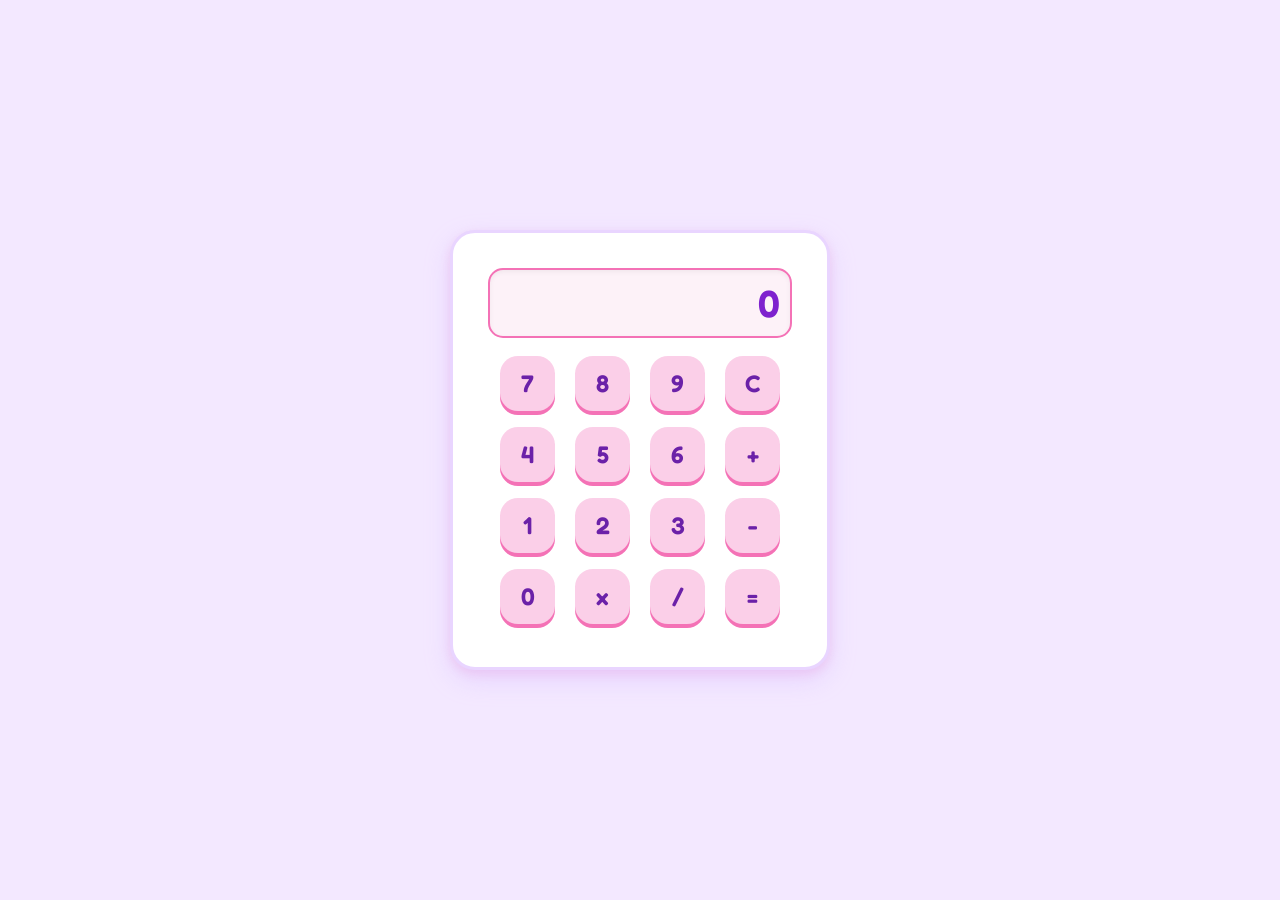
<file: calculadora.html>
<!DOCTYPE html>
<html lang="en">
<head>
    <meta charset="UTF-8">
    <meta name="viewport" content="width=device-width, initial-scale=1.0">
    <title>Calculadora</title>
    <link rel="stylesheet" href="calculadora.css" />
</head>
<body>

    <div class="calculadora">
        <div class="pantalla">
            <input type="text" id="pantalla" readonly value=0>
        </div>

        <div class="botonera">
            <button onclick="agregar(7)">7</button>
            <button onclick="agregar(8)">8</button>
            <button onclick="agregar(9)">9</button>
            <button onclick="limpiar()">C</button>
            
            <br />
            <button onclick="agregar(4)">4</button>
            <button onclick="agregar(5)">5</button>
            <button onclick="agregar(6)">6</button>
            <button onclick="operacion('+')">+</button>

            <br />
            <button onclick="agregar(1)">1</button>
            <button onclick="agregar(2)">2</button>
            <button onclick="agregar(3)">3</button>
            <button onclick="operacion('-')">-</button>

            <br />
            <button onclick="agregar(0)">0</button>
            <button onclick="operacion('*')">x</button>
            <button onclick="operacion('/')">/</button>
            <button onclick="calcular()">=</button>
        </div>
    </div>

    <script src="script.js"></script>
</body>
</html>
</file>
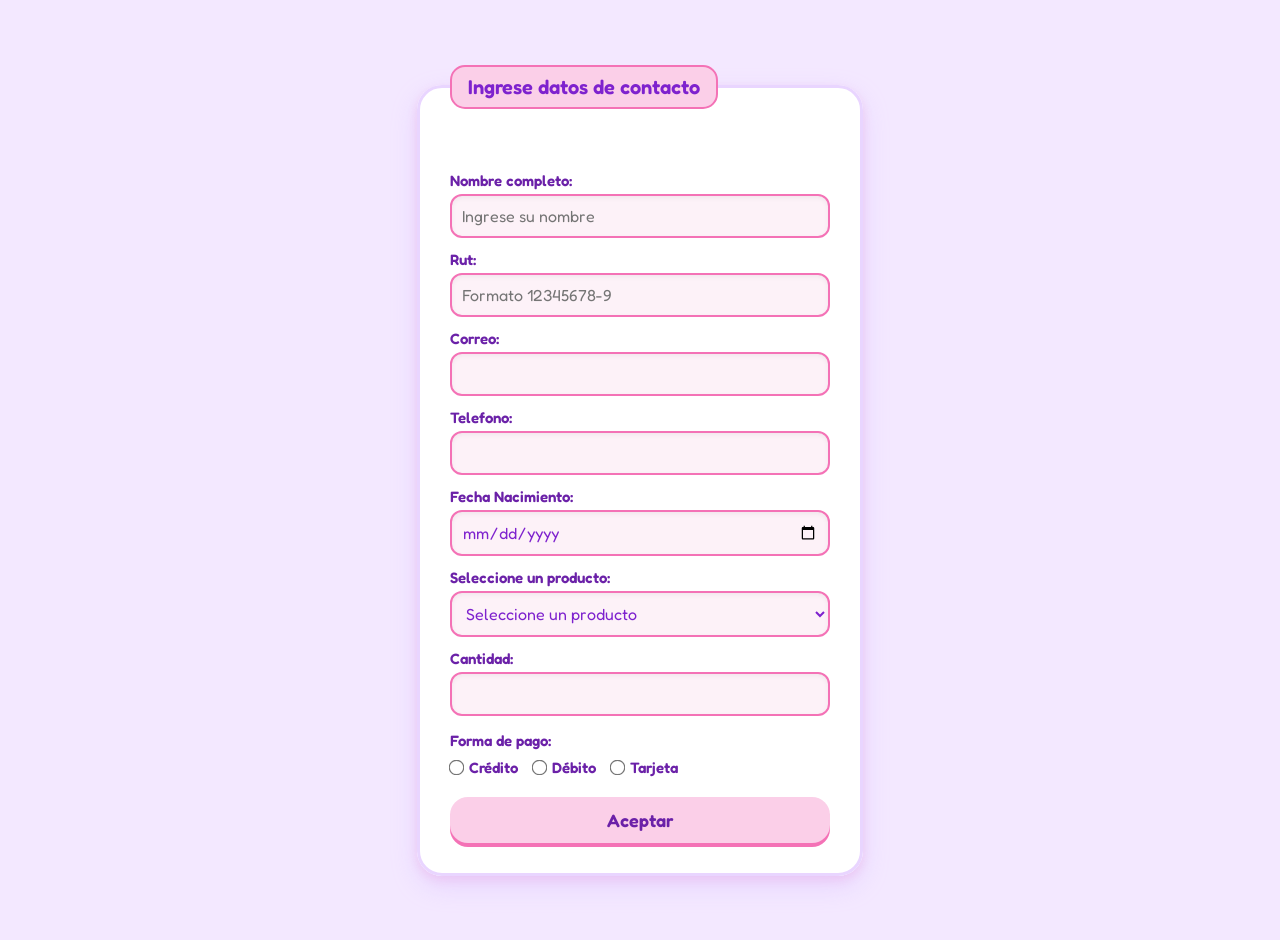
<file: Formulario.html>
<!DOCTYPE html>
<html lang="en">
<head>
    <meta charset="UTF-8">
    <meta name="viewport" content="width=device-width, initial-scale=1.0">
    <title>Formulario de registro</title>
    <link rel="stylesheet" href="Form.css" />
</head>
<body>
    <form id ="contacto">
        <fieldset>
        <legend>Ingrese datos de contacto</legend>
<br />
        <label> Nombre completo: </label>
        <input type ="text" 
        placeholder="Ingrese su nombre" 
        required 
        id ="nombre"> 
<br />
        <label> Rut: </label>
        <input type ="text" 
        placeholder="Formato 12345678-9" 
        required 
        id ="rut"> 

<br />
        <label> Correo: </label>
        <input type="email" required id="correo">

<br />
        <label> Telefono: </label>
        <input type="tel" required id="telefono">

<br />
        <label> Fecha Nacimiento: </label>
        <input type="date" required id="fenac">

<br />
        <label> Seleccione un producto: </label>
        <select required id="productos">
            <option value = "">Seleccione un producto</option>
            
            <option value = "prod1">Bartop</option>
            <option value = "prod2">Lowboy</option>
            <option value = "prod3">Uprigth</option>
            <option value = "prod4">Cocktail</option>
            <option value = "prod5">Ritmo y Baile</option>
            <option value = "prod6">Sit-in</option>
            <option value = "prod7">Máquina de Gancho</option>
            <option value = "prod8">Accesorios y périfericos</option>

        </select>
<br />
        <label> Cantidad: </label>
        <input type = "number"
        min="1"
        max = "99"
        id = "cantidad">
<br />
        
<label class="titulo-pago"> Forma de pago: </label>
<div class="opciones-pago">
    <label><input type="radio" name="pago" id="credito"> Crédito</label>
    <label><input type="radio" name="pago" id="debito"> Débito</label>
    <label><input type="radio" name="pago" id="tarjeta"> Tarjeta</label>
</div>
        <button type="submit">Aceptar</button>
    </form>

    <script src="validarForm.js"></script>
</body>
</html>
</file>
<file: calculadora.css>
@import url('https://fonts.googleapis.com/css2?family=Fredoka:wght@400;600&display=swap');
body {
    background-color: #f3e8ff; 
    display: flex;
    justify-content: center;
    align-items: center;
    min-height: 100vh;
    margin: 0;
    font-family: 'Fredoka', sans-serif;
}

.calculadora {
    background-color: #ffffff; 
    border-radius: 25px;
    padding: 25px;
    border: 3px solid #e9d5ff;
    box-shadow: 
        0 10px 25px rgba(216, 180, 254, 0.4),
        0 4px 10px rgba(244, 114, 182, 0.2);
}

.calculadora .pantalla {
    display: flex;
    margin: 10px;
}

.calculadora .pantalla input {
    width: 280px;
    font-size: 38px;
    font-family: 'Fredoka', sans-serif;
    font-weight: 600;
    text-align: right;
    background-color: #fdf2f8; 
    color: #7e22ce; 
    border: 2px solid #f472b6; 
    border-radius: 15px;
    padding: 10px;
    box-shadow: inset 0 2px 5px rgba(0, 0, 0, 0.05);
    outline: none;
}

.calculadora .botonera {
    text-align: center;
    margin: 10px;
}

.calculadora .botonera button {
    margin: 8px;
    width: 55px;
    height: 55px;
    font-size: 24px;
    font-family: 'Fredoka', sans-serif;
    font-weight: 600;
    background-color: #fbcfe8; 
    color: #6b21a8; 
    border: none;
    border-radius: 18px; /* Botones más redondeados */
    box-shadow: 0 4px 0px #f472b6; 
    cursor: pointer;
    transition: all 0.15s ease;
}

/*Efecto al pasar el mouse*/
.calculadora .botonera button:hover {
    background-color: #e9d5ff; 
    color: #581c87;
    box-shadow: 0 4px 0px #c084fc;
    transform: translateY(-2px);
}
/*Efecto al presionar*/
.calculadora .botonera button:active {
    transform: translateY(2px);
    box-shadow: 0 2px 0px #c084fc;
}
</file>
<file: Form.css>
@import url('https://fonts.googleapis.com/css2?family=Fredoka:wght@400;600&display=swap');

body {
    background-color: #f3e8ff; 
    display: flex;
    justify-content: center;
    align-items: center;
    min-height: 100vh;
    margin: 0;
    font-family: 'Fredoka', sans-serif;
    padding: 20px 0;
}

#contacto {
    width: 100%;
    max-width: 450px;
}

fieldset {
    background-color: #ffffff; 
    border-radius: 25px;
    padding: 30px;
    border: 3px solid #e9d5ff;
    box-shadow: 
        0 10px 25px rgba(216, 180, 254, 0.4),
        0 4px 10px rgba(244, 114, 182, 0.2);
}

legend {
    font-size: 20px;
    font-weight: 600;
    color: #7e22ce;
    background-color: #fbcfe8;
    padding: 8px 16px;
    border-radius: 15px;
    border: 2px solid #f472b6;
}


label {
    display: block;
    margin-top: 12px;
    margin-bottom: 4px;
    color: #6b21a8;
    font-weight: 600;
    font-size: 15px;
}

/* Campos de entrada */
input[type="text"],
input[type="email"],
input[type="tel"],
input[type="date"],
input[type="number"],
select {
    width: 100%;
    box-sizing: border-box;
    font-size: 16px;
    font-family: 'Fredoka', sans-serif;
    font-weight: 400;
    background-color: #fdf2f8; 
    color: #7e22ce; 
    border: 2px solid #f472b6; 
    border-radius: 12px;
    padding: 10px;
    box-shadow: inset 0 2px 5px rgba(0, 0, 0, 0.05);
    outline: none;
    transition: all 0.2s ease;
}

input:focus, select:focus {
    border-color: #c084fc;
    background-color: #ffffff;
}

/* Sección de Forma de Pago */
.titulo-pago {
    display: block;
    margin-top: 15px;
    margin-bottom: 8px;
}

.opciones-pago {
    display: flex;
    flex-direction: row;
    gap: 15px; 
    align-items: center;
    margin-bottom: 10px;
}


.opciones-pago label {
    display: inline-flex !important;
    align-items: center;
    gap: 6px; 
    margin: 0;
    cursor: pointer;
    font-size: 15px;
}

input[type="radio"] {
    accent-color: #f472b6;
    transform: scale(1.2);
    margin: 0;
    cursor: pointer;
}

/* Botón principal */
button[type="submit"] {
    display: block;
    width: 100%;
    margin-top: 20px;
    padding: 12px;
    font-size: 18px;
    font-family: 'Fredoka', sans-serif;
    font-weight: 600;
    background-color: #fbcfe8; 
    color: #6b21a8; 
    border: none;
    border-radius: 18px;
    box-shadow: 0 4px 0px #f472b6; 
    cursor: pointer;
    transition: all 0.15s ease;
}

button[type="submit"]:hover {
    background-color: #e9d5ff; 
    color: #581c87;
    box-shadow: 0 4px 0px #c084fc;
    transform: translateY(-2px);
}

button[type="submit"]:active {
    transform: translateY(2px);
    box-shadow: 0 2px 0px #c084fc;
}
</file>
